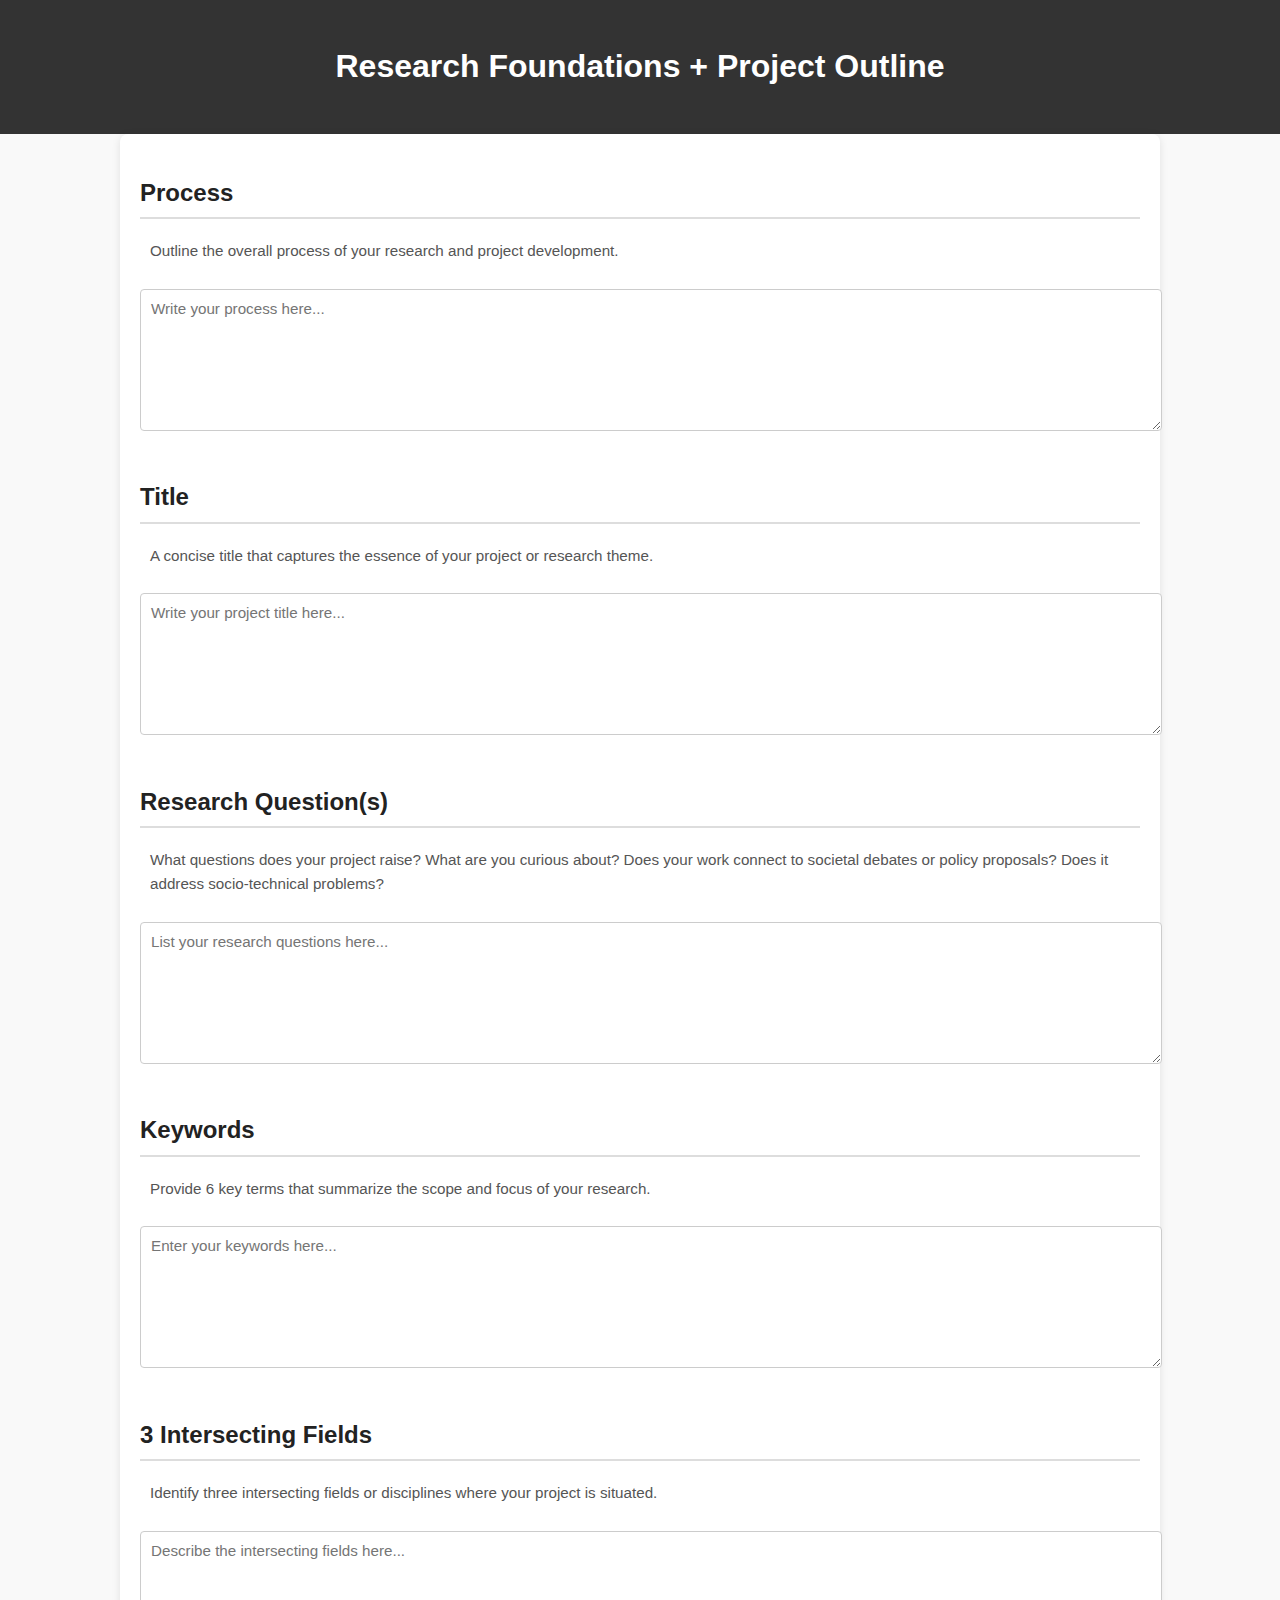
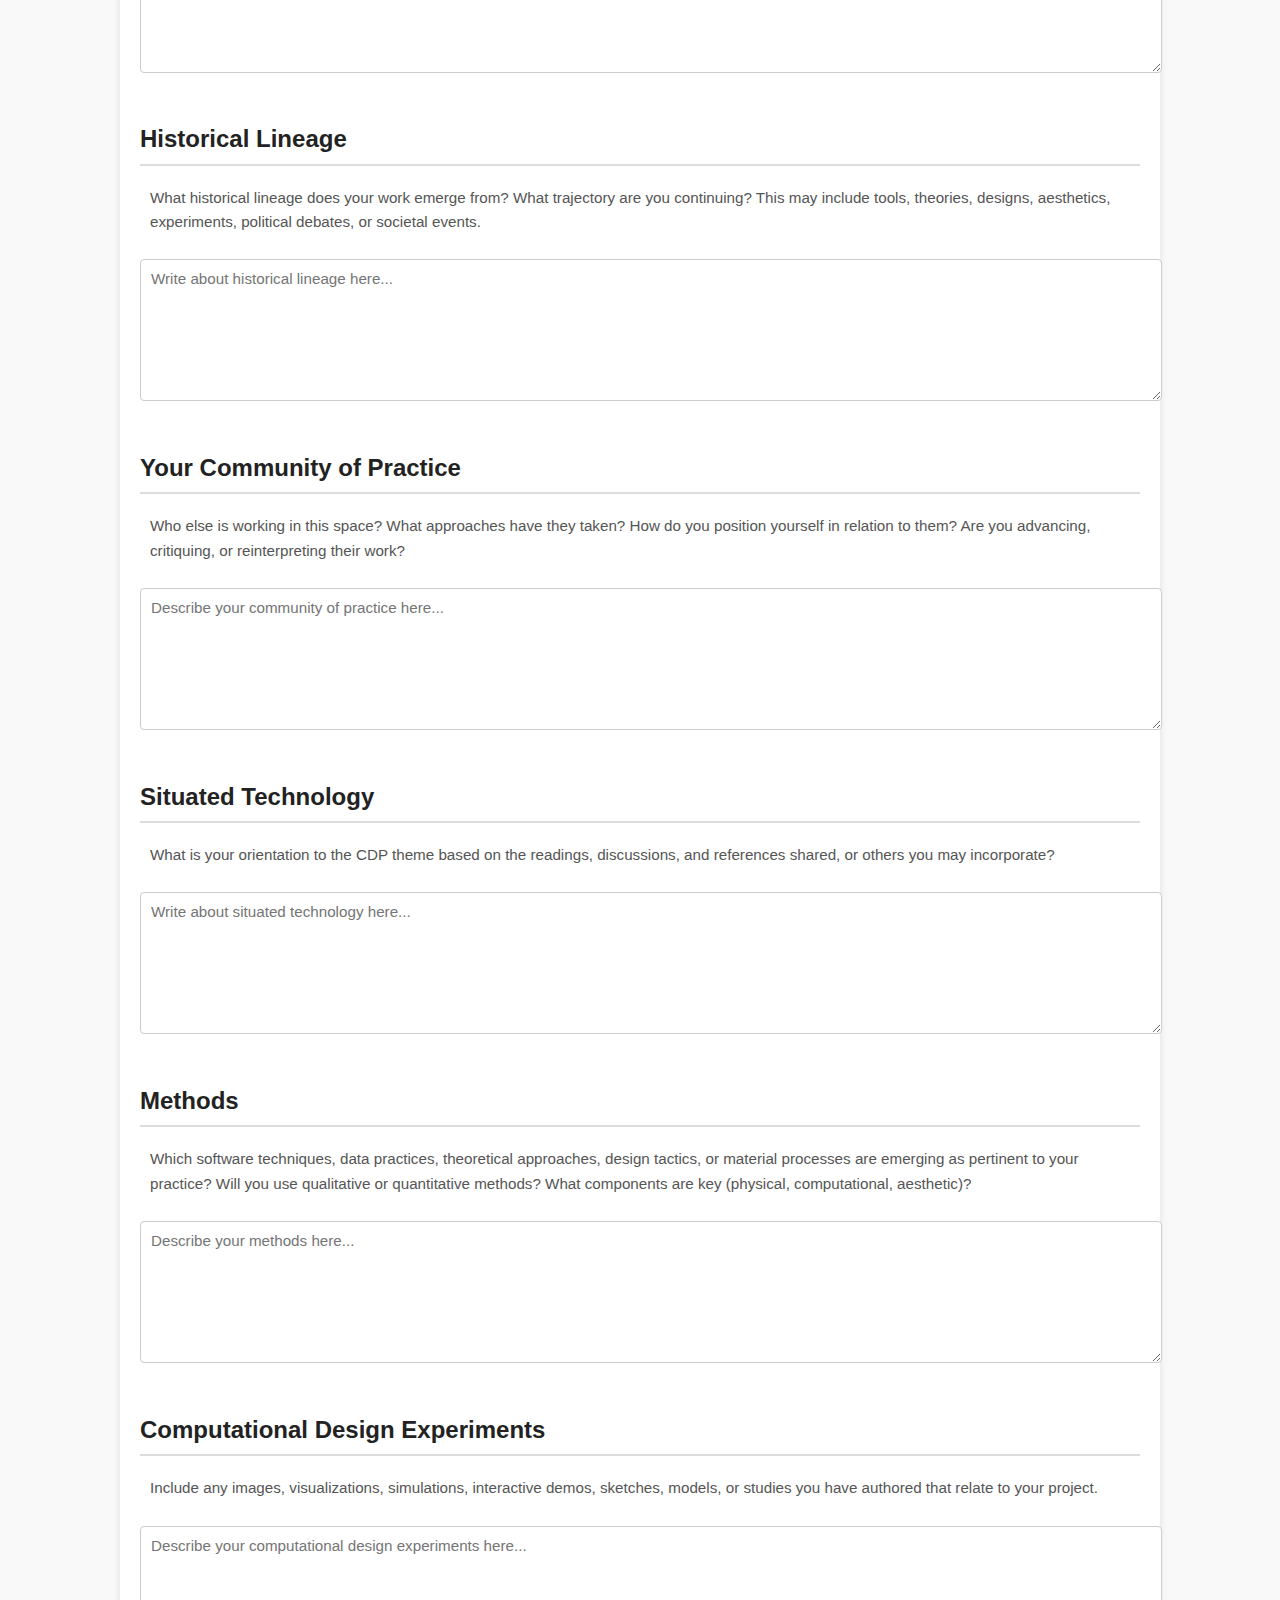
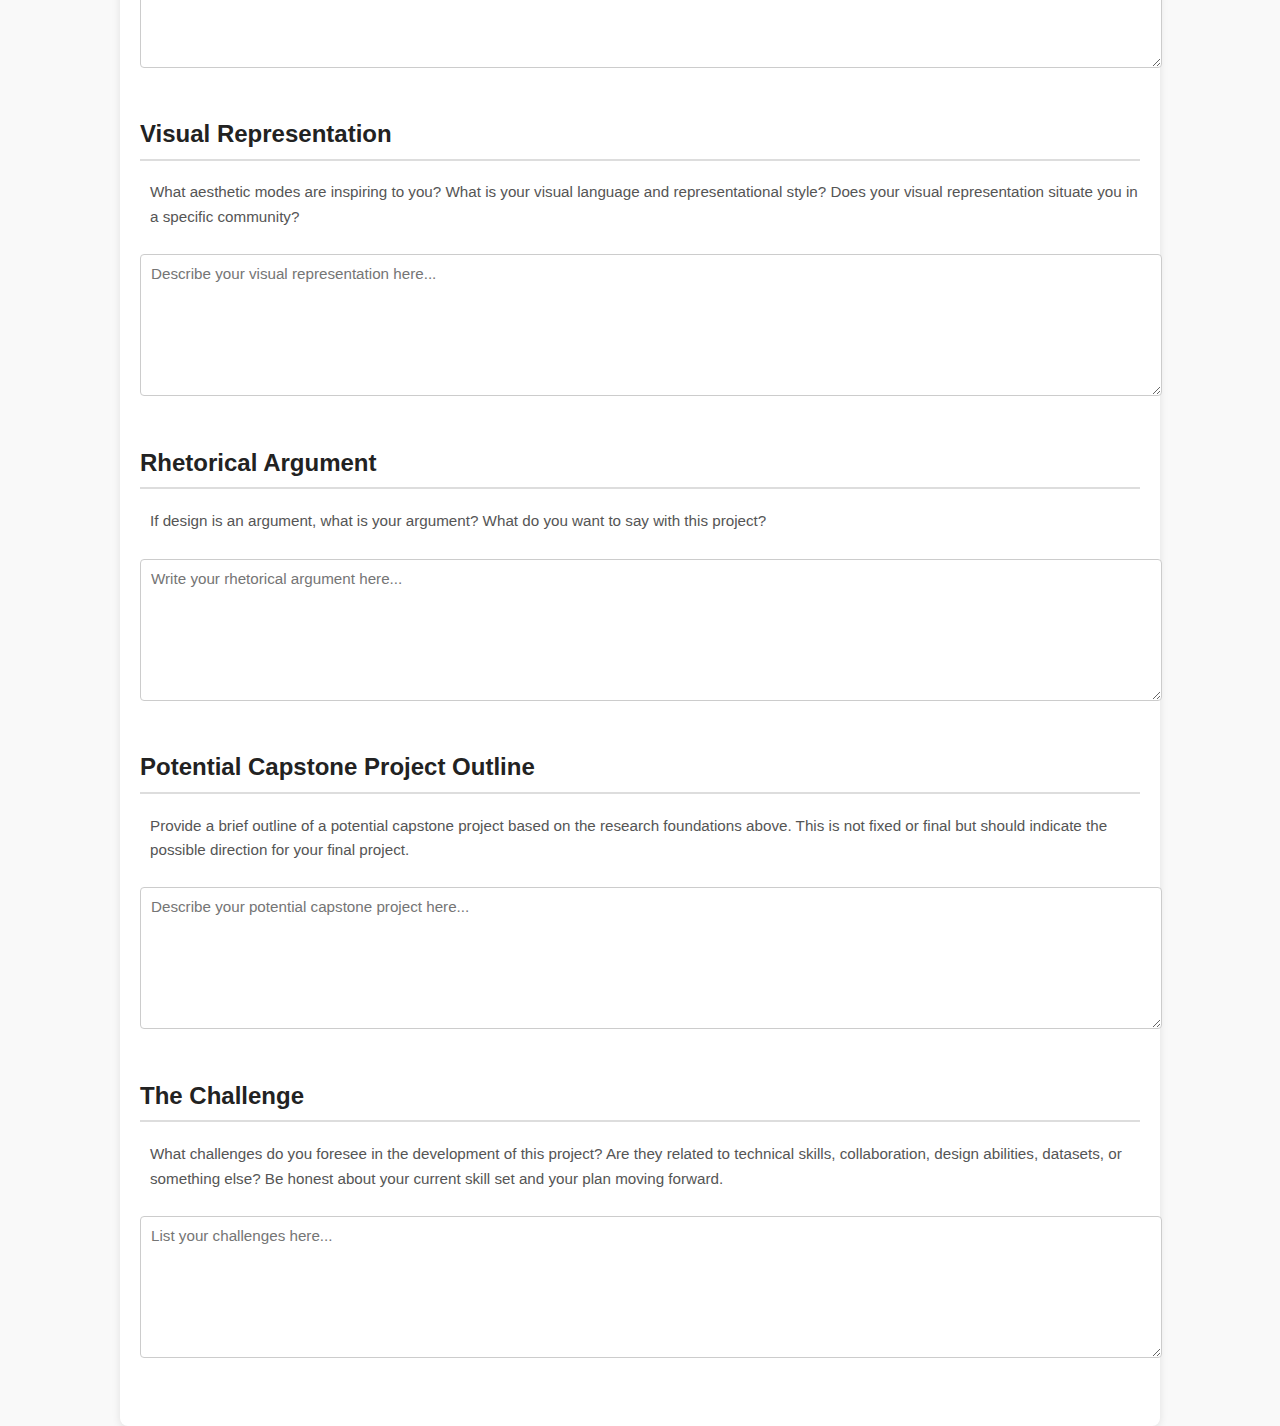
<file: 1.html>
<!DOCTYPE html>
<html lang="en">
<head>
  <meta charset="UTF-8">
  <meta name="viewport" content="width=device-width, initial-scale=1.0">
  <title>Research Foundations + Project Outline</title>
  <style>
    body {
      font-family: Arial, sans-serif;
      line-height: 1.6;
      margin: 0;
      padding: 0;
      background-color: #f9f9f9;
    }
    header {
      background-color: #333;
      color: white;
      padding: 20px;
      text-align: center;
    }
    main {
      padding: 20px;
      max-width: 1000px;
      margin: auto;
      background-color: white;
      box-shadow: 0 2px 8px rgba(0,0,0,0.1);
      border-radius: 8px;
    }
    section {
      margin-bottom: 40px;
    }
    h2 {
      color: #222;
      border-bottom: 2px solid #ddd;
      padding-bottom: 5px;
    }
    p {
      color: #555;
      margin-left: 10px;
      font-size: 0.95rem;
    }
    textarea {
      width: 100%;
      min-height: 120px;
      margin-top: 10px;
      padding: 10px;
      font-size: 0.95rem;
      font-family: Arial, sans-serif;
      border: 1px solid #ccc;
      border-radius: 4px;
      resize: vertical;
    }
    .save-status {
      font-size: 0.85rem;
      color: green;
      margin-top: 5px;
    }
  </style>
</head>
<body>
  <header>
    <h1>Research Foundations + Project Outline</h1>
  </header>
  <main>
    <section>
      <h2>Process</h2>
      <p>Outline the overall process of your research and project development.</p>
      <textarea data-key="process" placeholder="Write your process here..."></textarea>
    </section>

    <section>
      <h2>Title</h2>
      <p>A concise title that captures the essence of your project or research theme.</p>
      <textarea data-key="title" placeholder="Write your project title here..."></textarea>
    </section>

    <section>
      <h2>Research Question(s)</h2>
      <p>What questions does your project raise? What are you curious about? Does your work connect to societal debates or policy proposals? Does it address socio-technical problems?</p>
      <textarea data-key="research_questions" placeholder="List your research questions here..."></textarea>
    </section>

    <section>
      <h2>Keywords</h2>
      <p>Provide 6 key terms that summarize the scope and focus of your research.</p>
      <textarea data-key="keywords" placeholder="Enter your keywords here..."></textarea>
    </section>

    <section>
      <h2>3 Intersecting Fields</h2>
      <p>Identify three intersecting fields or disciplines where your project is situated.</p>
      <textarea data-key="intersecting_fields" placeholder="Describe the intersecting fields here..."></textarea>
    </section>

    <section>
      <h2>Historical Lineage</h2>
      <p>What historical lineage does your work emerge from? What trajectory are you continuing? This may include tools, theories, designs, aesthetics, experiments, political debates, or societal events.</p>
      <textarea data-key="historical_lineage" placeholder="Write about historical lineage here..."></textarea>
    </section>

    <section>
      <h2>Your Community of Practice</h2>
      <p>Who else is working in this space? What approaches have they taken? How do you position yourself in relation to them? Are you advancing, critiquing, or reinterpreting their work?</p>
      <textarea data-key="community_of_practice" placeholder="Describe your community of practice here..."></textarea>
    </section>

    <section>
      <h2>Situated Technology</h2>
      <p>What is your orientation to the CDP theme based on the readings, discussions, and references shared, or others you may incorporate?</p>
      <textarea data-key="situated_technology" placeholder="Write about situated technology here..."></textarea>
    </section>

    <section>
      <h2>Methods</h2>
      <p>Which software techniques, data practices, theoretical approaches, design tactics, or material processes are emerging as pertinent to your practice? Will you use qualitative or quantitative methods? What components are key (physical, computational, aesthetic)?</p>
      <textarea data-key="methods" placeholder="Describe your methods here..."></textarea>
    </section>

    <section>
      <h2>Computational Design Experiments</h2>
      <p>Include any images, visualizations, simulations, interactive demos, sketches, models, or studies you have authored that relate to your project.</p>
      <textarea data-key="computational_experiments" placeholder="Describe your computational design experiments here..."></textarea>
    </section>

    <section>
      <h2>Visual Representation</h2>
      <p>What aesthetic modes are inspiring to you? What is your visual language and representational style? Does your visual representation situate you in a specific community?</p>
      <textarea data-key="visual_representation" placeholder="Describe your visual representation here..."></textarea>
    </section>

    <section>
      <h2>Rhetorical Argument</h2>
      <p>If design is an argument, what is your argument? What do you want to say with this project?</p>
      <textarea data-key="rhetorical_argument" placeholder="Write your rhetorical argument here..."></textarea>
    </section>

    <section>
      <h2>Potential Capstone Project Outline</h2>
      <p>Provide a brief outline of a potential capstone project based on the research foundations above. This is not fixed or final but should indicate the possible direction for your final project.</p>
      <textarea data-key="capstone_outline" placeholder="Describe your potential capstone project here..."></textarea>
    </section>

    <section>
      <h2>The Challenge</h2>
      <p>What challenges do you foresee in the development of this project? Are they related to technical skills, collaboration, design abilities, datasets, or something else? Be honest about your current skill set and your plan moving forward.</p>
      <textarea data-key="challenges" placeholder="List your challenges here..."></textarea>
    </section>
  </main>

  <script>
    // Load saved data from localStorage
    document.querySelectorAll('textarea').forEach(textarea => {
      const key = textarea.getAttribute('data-key');
      const savedValue = localStorage.getItem(key);
      if (savedValue) textarea.value = savedValue;

      // Save data on input
      textarea.addEventListener('input', () => {
        localStorage.setItem(key, textarea.value);
      });
    });
  </script>
</body>
</html>
</file>
